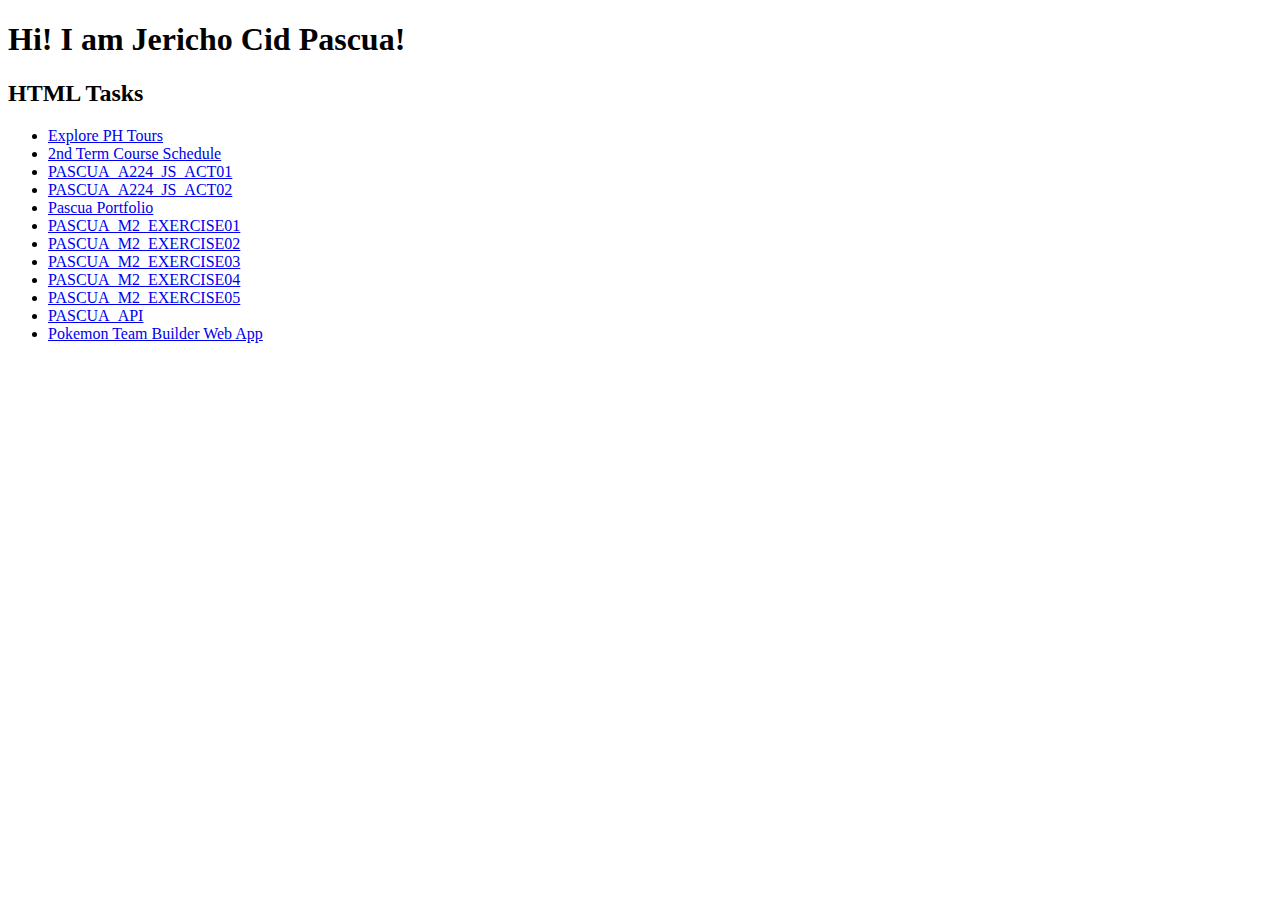
<file: index.html>
<!DOCTYPE html>
    <html lang="en">
        <head>
            <meta charset="UTF-8">
            <meta name="viewport" content="width=device-width, initial-scale=1.0">
            <title>My First Web Page</title>
        </head>
        <body>
            <h1>Hi! I am Jericho Cid Pascua!</h1>

            <h2>HTML Tasks</h2>
            <ul>
                <li><a href="./PascuaExplorePHTours.html">Explore PH Tours</a></li>
                <li><a href="./PascuaCourseSchedule.html">2nd Term Course Schedule</a></li>
                <li><a href="./PASCUA_A224_JS_ACT01/index.html">PASCUA_A224_JS_ACT01</a></li>
                <li><a href="./PASCUA_A224_JS_ACT02/index.html">PASCUA_A224_JS_ACT02</a></li>
                <li><a href="./Portfolio/index.html">Pascua Portfolio</a></li>
                <li><a href="./PASCUA_M2_EXERCISE01.html">PASCUA_M2_EXERCISE01</a></li>
                <li><a href="./PASCUA_M2_EXERCISE02.html">PASCUA_M2_EXERCISE02</a></li>
                <li><a href="./PASCUA_M2_EXERCISE03.html">PASCUA_M2_EXERCISE03</a></li>
                <li><a href="./PASCUA_M2_EXERCISE04.html">PASCUA_M2_EXERCISE04</a></li>
                <li><a href="./PASCUA_M2_EXERCISE05.html">PASCUA_M2_EXERCISE05</a></li>
                <li><a href="./PASCUA_API.html">PASCUA_API</a></li>
                <li><a href="./pokemon_team_builder/public/index.html">Pokemon Team Builder Web App</a></li>
            </ul>
        </body>
    </html>
</file>
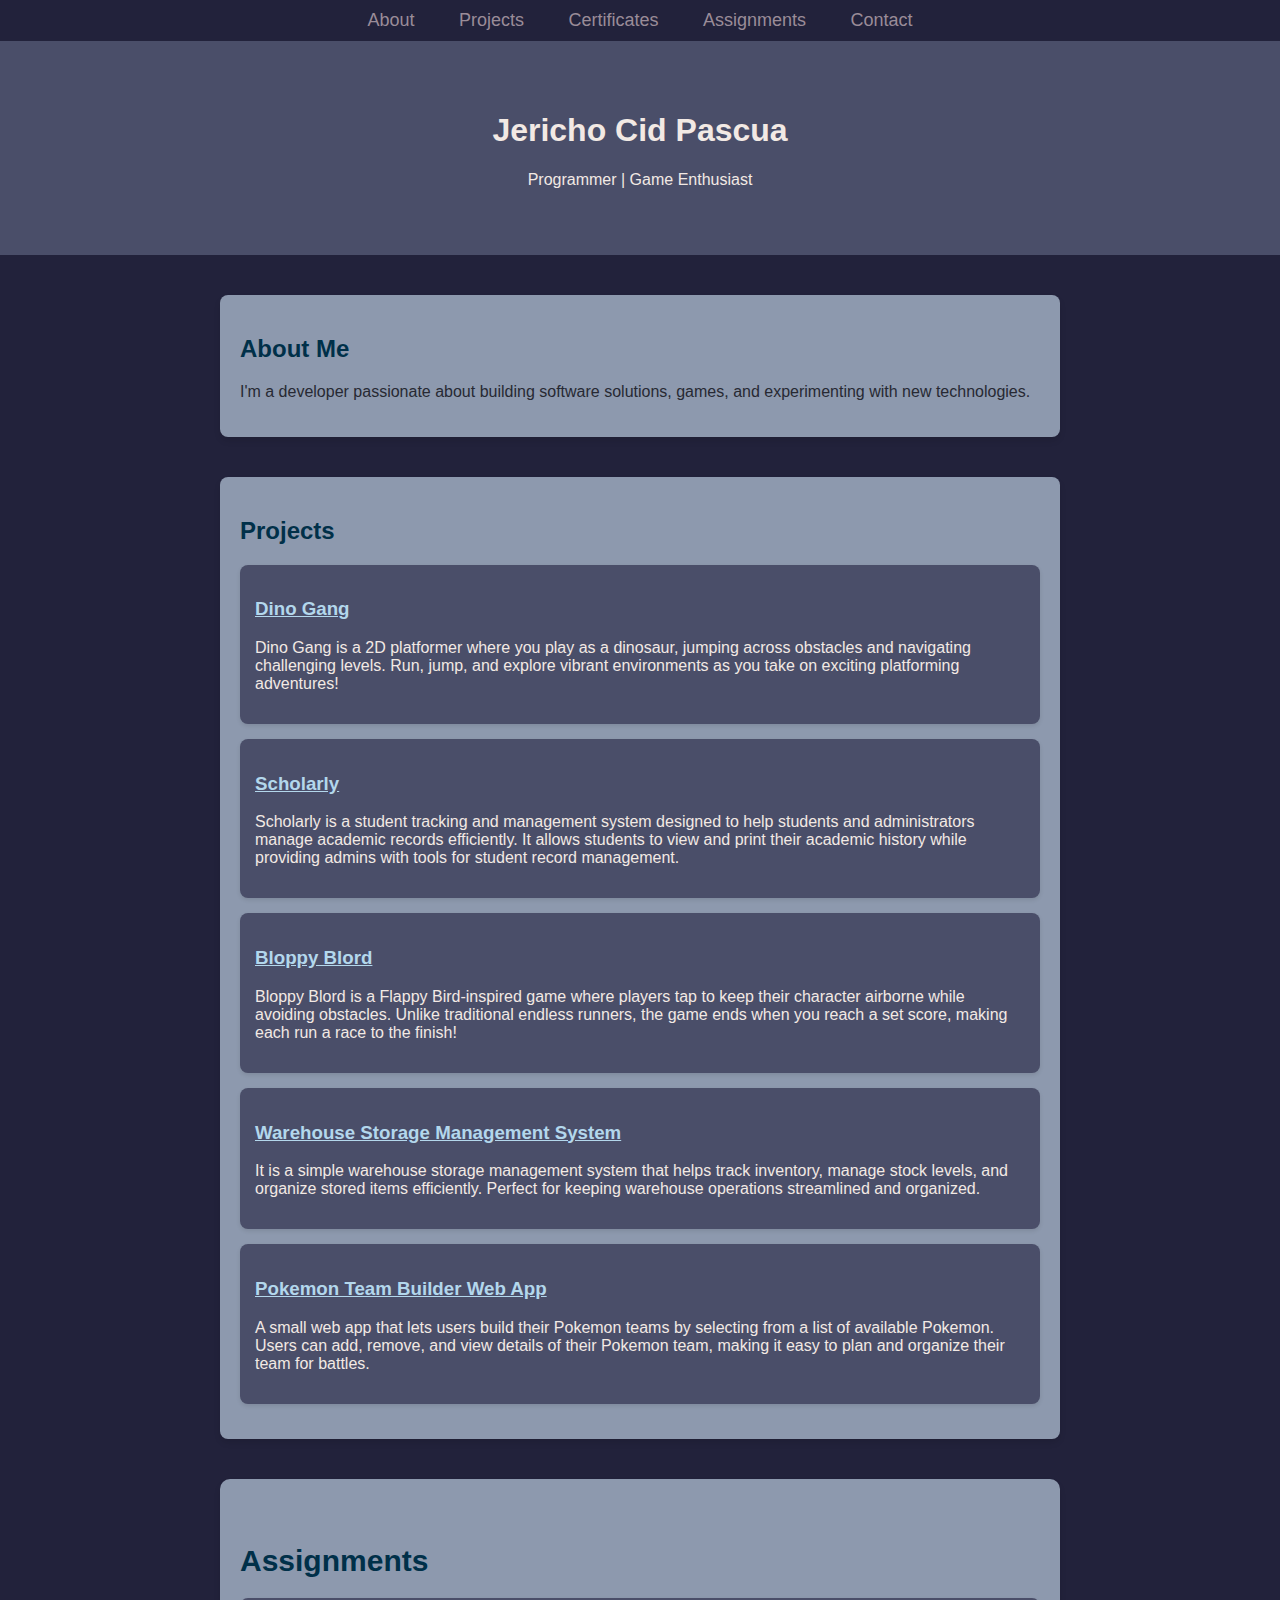
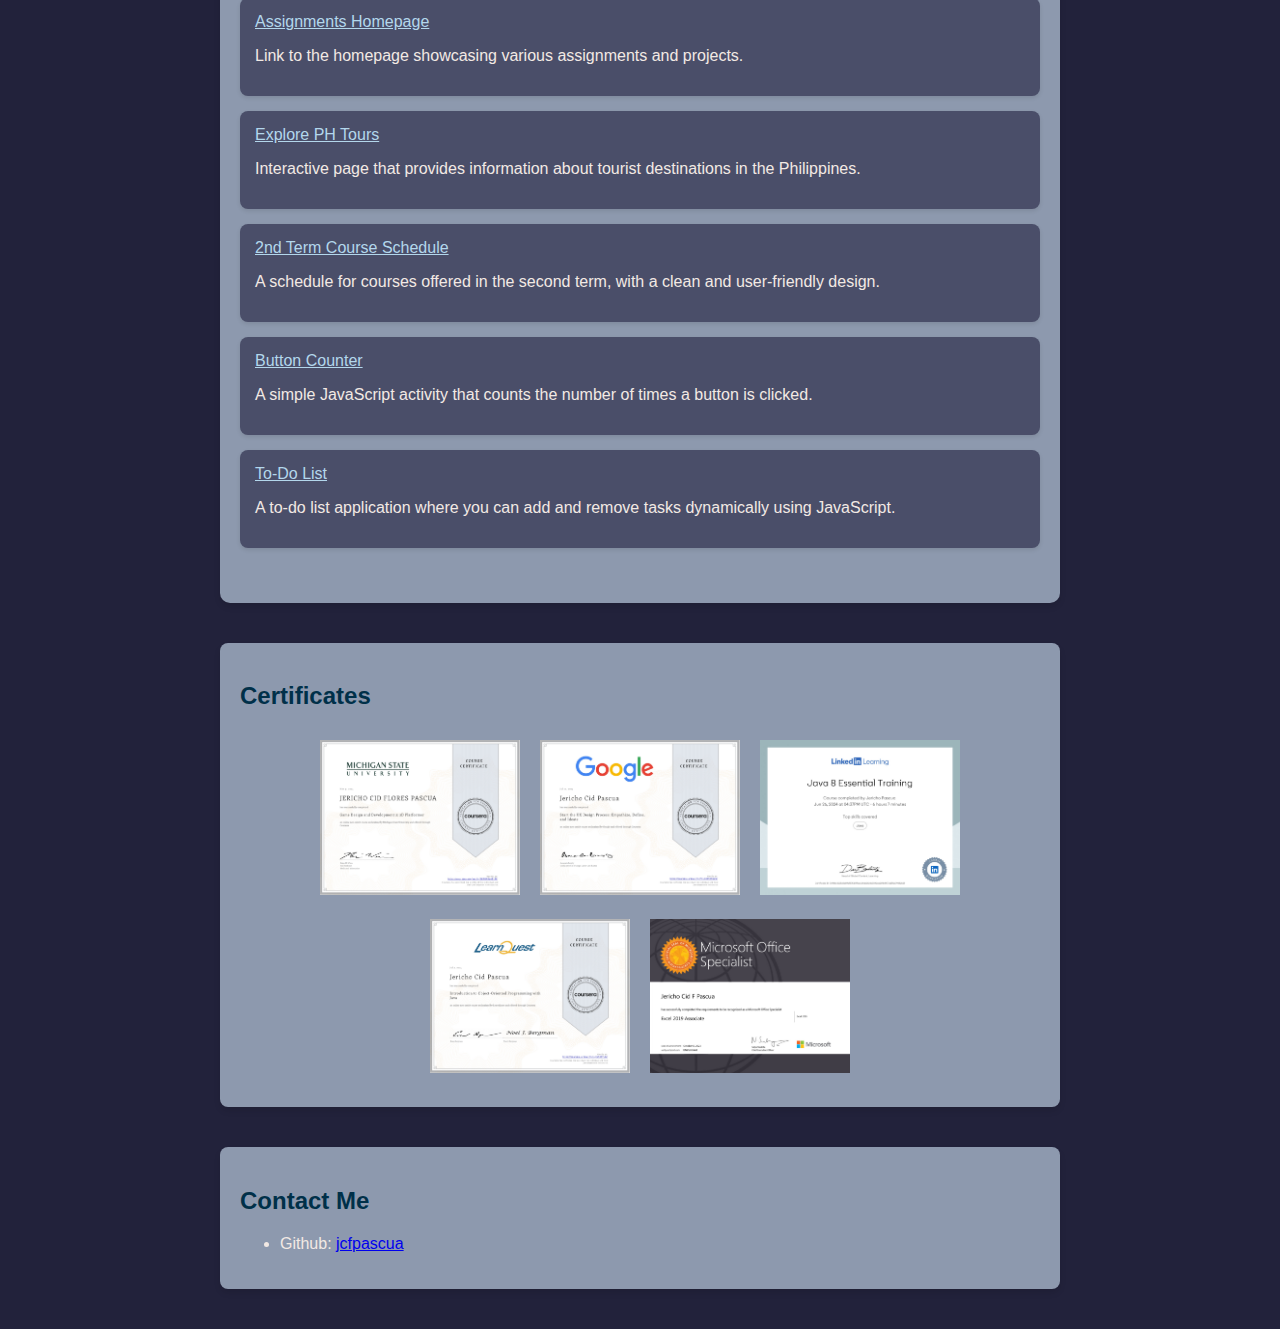
<file: Portfolio/index.html>
<!DOCTYPE html>
<html lang="en">
<head>
    <meta charset="UTF-8">
    <meta name="viewport" content="width=device-width, initial-scale=1.0">
    <title>Jericho Pascua | Portfolio</title>
    <link rel="stylesheet" href="styles.css">
</head>
<body>
    <nav>
        <ul>
            <li><a href="#about">About</a></li>
            <li><a href="#projects">Projects</a></li>
            <li><a href="#certificates">Certificates</a></li>
            <li><a href="#assignments">Assignments</a></li>
            <li><a href="#contact">Contact</a></li>
        </ul>
    </nav>
    
    <header>
        <h1>Jericho Cid Pascua</h1>
        <p>Programmer | Game Enthusiast</p>
    </header>
    
    <section id="about">
        <h2>About Me</h2>
        <p>I'm a developer passionate about building software solutions, games, and experimenting with new technologies.</p>
    </section>
    
    <section id="projects">
        <h2>Projects</h2>
        <div id="projects-container">
            <div class="project1">
                <h3><a href="https://github.com/jcfpascua/Dino-Gang">Dino Gang</a></h3>
                <p>
                    Dino Gang is a 2D platformer where you play as a dinosaur, jumping across obstacles and navigating challenging levels.
                    Run, jump, and explore vibrant environments as you take on exciting platforming adventures!
                </p>
            </div>
            <div class="project1">
                <h3><a href="https://github.com/jcfpascua/Scholarly">Scholarly</a></h3>
                <p>
                    Scholarly is a student tracking and management system designed to help students and administrators manage academic records efficiently. 
                    It allows students to view and print their academic history while providing admins with tools for student record management.
                </p>
            </div>
            <div class="project1">
                <h3><a href="https://github.com/jcfpascua/Bloppy-Blord">Bloppy Blord</a></h3>
                <p>
                    Bloppy Blord is a Flappy Bird-inspired game where players tap to keep their character airborne while avoiding obstacles. Unlike traditional endless runners, 
                    the game ends when you reach a set score, making each run a race to the finish!
                </p>
            </div>
            <div class="project1">
                <h3><a href="https://github.com/jcfpascua/Warehouse-Storage-Management-System"> Warehouse Storage Management System</a></h3>
                <p>
                    It is a simple warehouse storage management system that helps track inventory, 
                    manage stock levels, and organize stored items efficiently. 
                    Perfect for keeping warehouse operations streamlined and organized.
                </p>
            </div>
            <div class="project1">
                <h3><a href="https://github.com/jcfpascua/Warehouse-Storage-Management-System"> Pokemon Team Builder Web App</a></h3>
                <p>
                    A small web app that lets users build their Pokemon teams by selecting from a list of available Pokemon.
                    Users can add, remove, and view details of their Pokemon team, making it easy to plan and organize their team for battles.
                </p>
            </div>
        </div>
    </section>

    <section id="assignments">
        <h2>Assignments</h2>
        <div class="assignment1">
            <a href="https://jcfpascua.github.io/">Assignments Homepage</a>
            <p>Link to the homepage showcasing various assignments and projects.</p>
        </div>
        <div class="assignment1">
            <a href="https://jcfpascua.github.io/PascuaExplorePHTours.html">Explore PH Tours</a>
            <p>Interactive page that provides information about tourist destinations in the Philippines.</p>
        </div>
        <div class="assignment1">
            <a href="https://jcfpascua.github.io/PascuaCourseSchedule.html">2nd Term Course Schedule</a>
            <p>A schedule for courses offered in the second term, with a clean and user-friendly design.</p>
        </div>
        <div class="assignment1">
            <a href="https://jcfpascua.github.io/PASCUA_A224_JS_ACT01/index.html">Button Counter</a>
            <p>A simple JavaScript activity that counts the number of times a button is clicked.</p>
        </div>
        <div class="assignment1">
            <a href="https://jcfpascua.github.io/PASCUA_A224_JS_ACT02/index.html">To-Do List</a>
            <p>A to-do list application where you can add and remove tasks dynamically using JavaScript.</p>
        </div>
    </section>
    
    
    <section id="certificates">
        <h2>Certificates</h2>
        <div class="certificates-container">
            <div class="cert1">
                <a href="certs/Game%20Design%20and%20Development.pdf" target="_blank">
                    <img src="certs/Game%20Design%20and%20Development_page-0001.jpg" alt="Certification 1" class="cert-image">
                </a>
            </div>
            <div class="cert2">
                <a href="certs/Pascua_UX_Certificate.pdf" target="_blank">
                    <img src="certs/Pascua_UX_Certificate_page-0001.jpg" alt="Certification 2" class="cert-image">
                </a>
            </div>
            <div class="cert3">
                <a href="certs/Pascua_Java_Certificate.pdf" target="_blank">
                    <img src="certs/Pascua_Java_Certificate_page-0001.jpg" alt="Certification 3" class="cert-image">
                </a>
            </div>
            <div class="cert4">
                <a href="certs/OOP%20With%20Java.pdf" target="_blank">
                    <img src="certs/OOP%20With%20Java_page-0001.jpg" alt="Certification 4" class="cert-image">
                </a>
            </div>
            <div class="cert5">
                <a href="certs/Microsoft%20Office%20Specialist.pdf" target="_blank">
                    <img src="certs/Microsoft%20Office%20Specialist_page-0001.jpg" alt="Certification 5" class="cert-image">
                </a>
            </div>
        </div>
    </section>

    <section id="contact">
        <h2>Contact Me</h2>
        <ul>
            <li>Github: <a href="https://github.com/jcfpascua">jcfpascua</a></li>
        </ul>
    </section>
    <script src="script.js"></script>
</body>
</html>
</file>
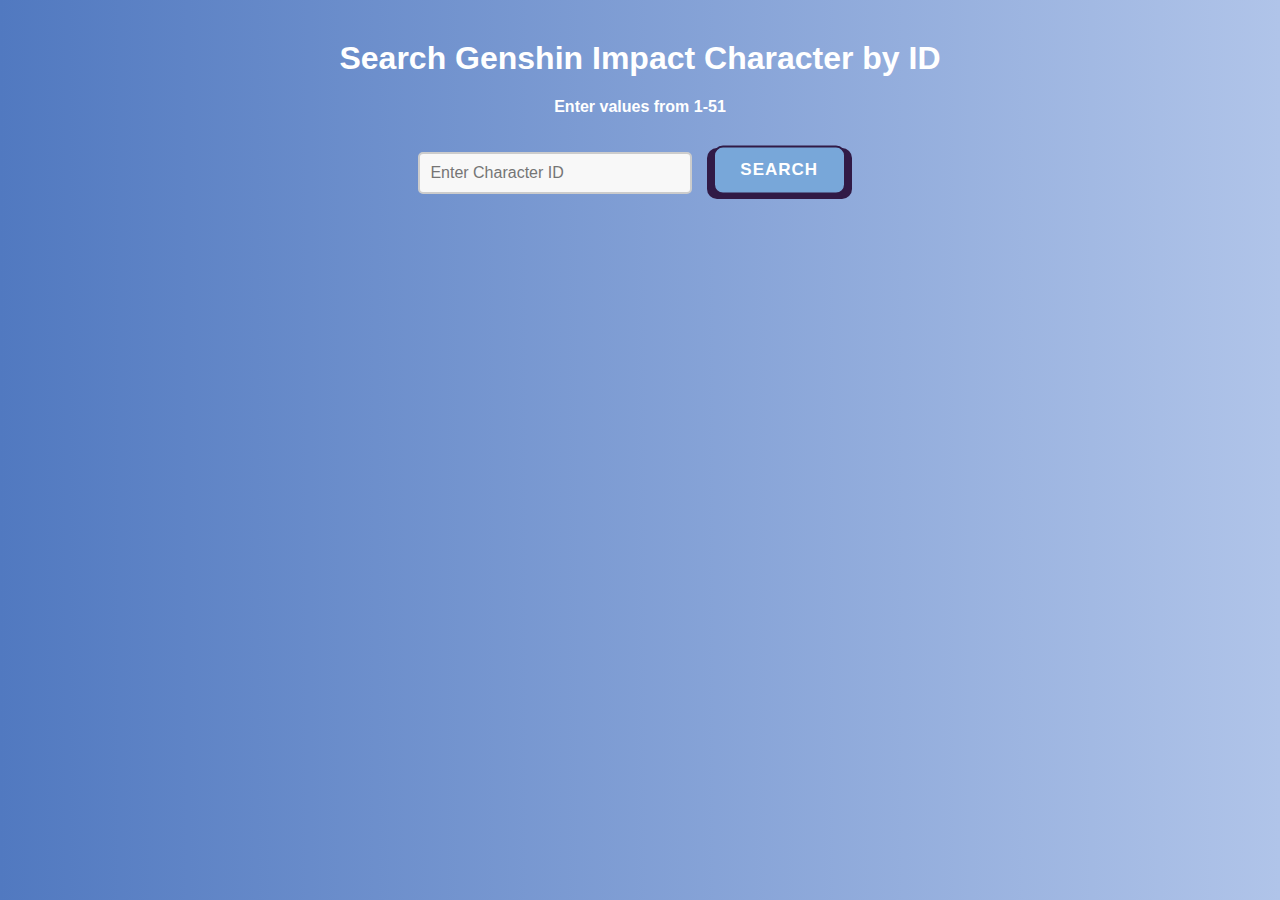
<file: PASCUA_API.html>
<!DOCTYPE html>
<html lang="en">
<head>
    <meta charset="UTF-8">
    <meta name="viewport" content="width=device-width, initial-scale=1.0">
    <title>Genshin Impact Character Search</title>
    <link rel="stylesheet" href="genshin.css">
</head>
<body>
    <div class="container">
        <h1>Search Genshin Impact Character by ID</h1>
        <h4>Enter values from 1-51</h4>
        <input type="number" id="character-id" placeholder="Enter Character ID">
        <button class="button" onclick="fetchCharacter()">
            <span class="button_top"> Search </span>
        </button>
    
        <div id="character-info"></div>
    </div>

    

    <script>
        async function fetchAllCharacters() {
            let allCharacters = [];
            let currentPage = 1;
            let totalPages = 1; 

            try {
                while (currentPage <= totalPages) {
                    const response = await fetch(`https://gsi.fly.dev/characters?page=${currentPage}`);
                    if (!response.ok) throw new Error(`HTTP error! Status: ${response.status}`);

                    const data = await response.json();
                    allCharacters = allCharacters.concat(data.results); 
                    totalPages = data.total_pages; 
                    currentPage++; 
                }
            } catch (error) {
                console.error("Error fetching character data:", error);
                return [];
            }

            return allCharacters;
        }

        async function fetchCharacter() {
            const id = document.getElementById('character-id').value;
            const characterInfo = document.getElementById('character-info');

            if (!id) {
                characterInfo.innerHTML = "Please enter an ID.";
                return;
            }

            characterInfo.innerHTML = "Fetching data...";

            const characters = await fetchAllCharacters(); 

          
            const character = characters.find(char => char.id == id);

            if (!character) {
                characterInfo.innerHTML = "Character not found.";
                return;
            }

            characterInfo.innerHTML = `
                <div class="card">
                    <h2>${character.name}</h2>
                    <p><strong>Rarity:</strong> ${character.rarity.replace('_', ' ')}</p>
                    <p><strong>Weapon:</strong> ${character.weapon}</p>
                    <p><strong>Vision:</strong> ${character.vision}</p>
                    <a href="${character.wiki_url}" target="_blank">More Info</a>
                </div>
            `;
        }
    </script>
</body>
</html>
</file>
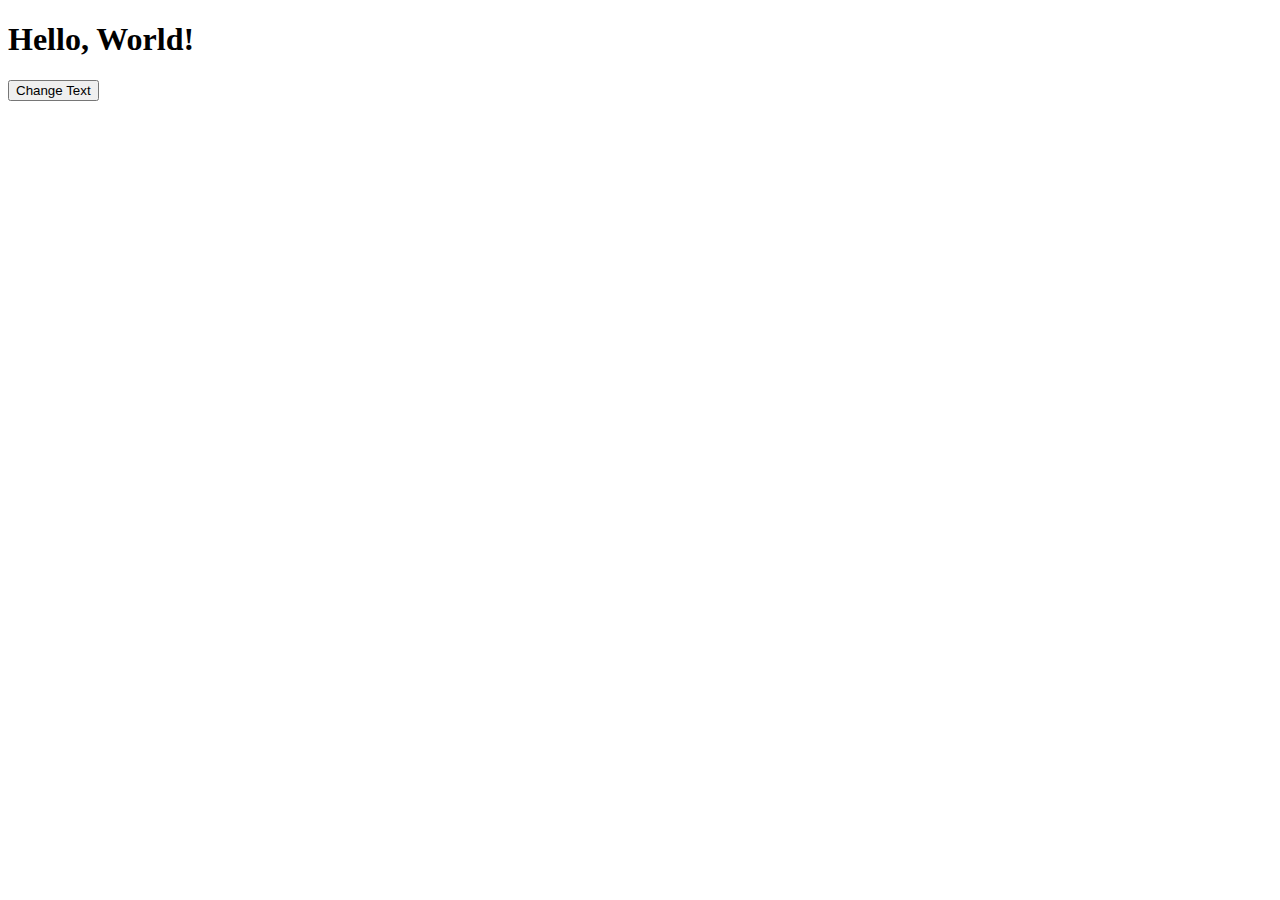
<file: PASCUA_M2_EXERCISE01.html>
<!DOCTYPE html>
<html lang="en">
<head>
    <meta charset="UTF-8">
    <meta name="viewport" content="width=device-width, initial-scale=1.0">
    <title>DOM Example</title>
</head>
<body>
    <h1 id="header">Hello, World!</h1>
    <button id="changeTextBtn">Change Text</button>

    <script>
        // Select the button and header elements
        const button = document.getElementById('changeTextBtn');
        const header = document.getElementById('header');

        // Add an event listener to the button
        button.addEventListener('click', function() {
            header.textContent = 'You clicked the button!';
        });
    </script>
</body>
</html>
</file>
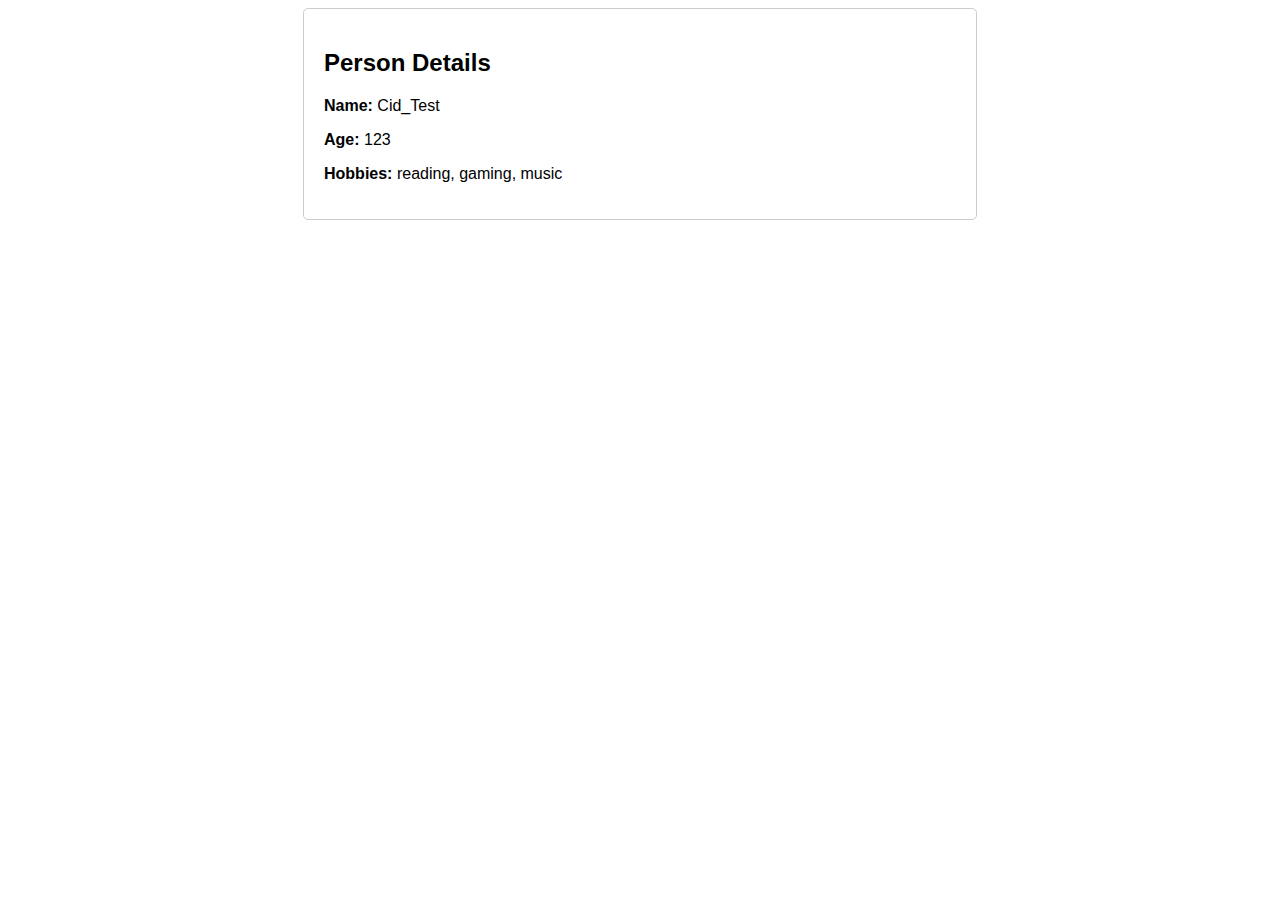
<file: PASCUA_M2_EXERCISE02.html>
<!DOCTYPE html>
<html lang="en">
<head>
    <meta charset="UTF-8">
    <meta name="viewport" content="width=device-width, initial-scale=1.0">
    <title>JSON Data Display</title>
    <style>
        body {
            font-family: Arial, sans-serif;
        }
        .container {
            width: 50%;
            margin: auto;
            padding: 20px;
            border: 1px solid #ccc;
            border-radius: 5px;
        }
    </style>
</head>
<body>

    <div class="container">
        <h2>Person Details</h2>
        <p><strong>Name:</strong> <span id="name"></span></p>
        <p><strong>Age:</strong> <span id="age"></span></p>
        <p><strong>Hobbies:</strong> <span id="hobbies"></span></p>
    </div>

    <script>
        fetch("data.json")
        .then(response => response.json())
        .then(person => {
            document.getElementById("name").textContent = person.name;
            document.getElementById("age").textContent = person.age;
            document.getElementById("hobbies").textContent = person.hobbies.join(", ");
    })
    .catch(error => console.error("Error loading JSON:", error));

    </script>

</body>
</html>
</file>
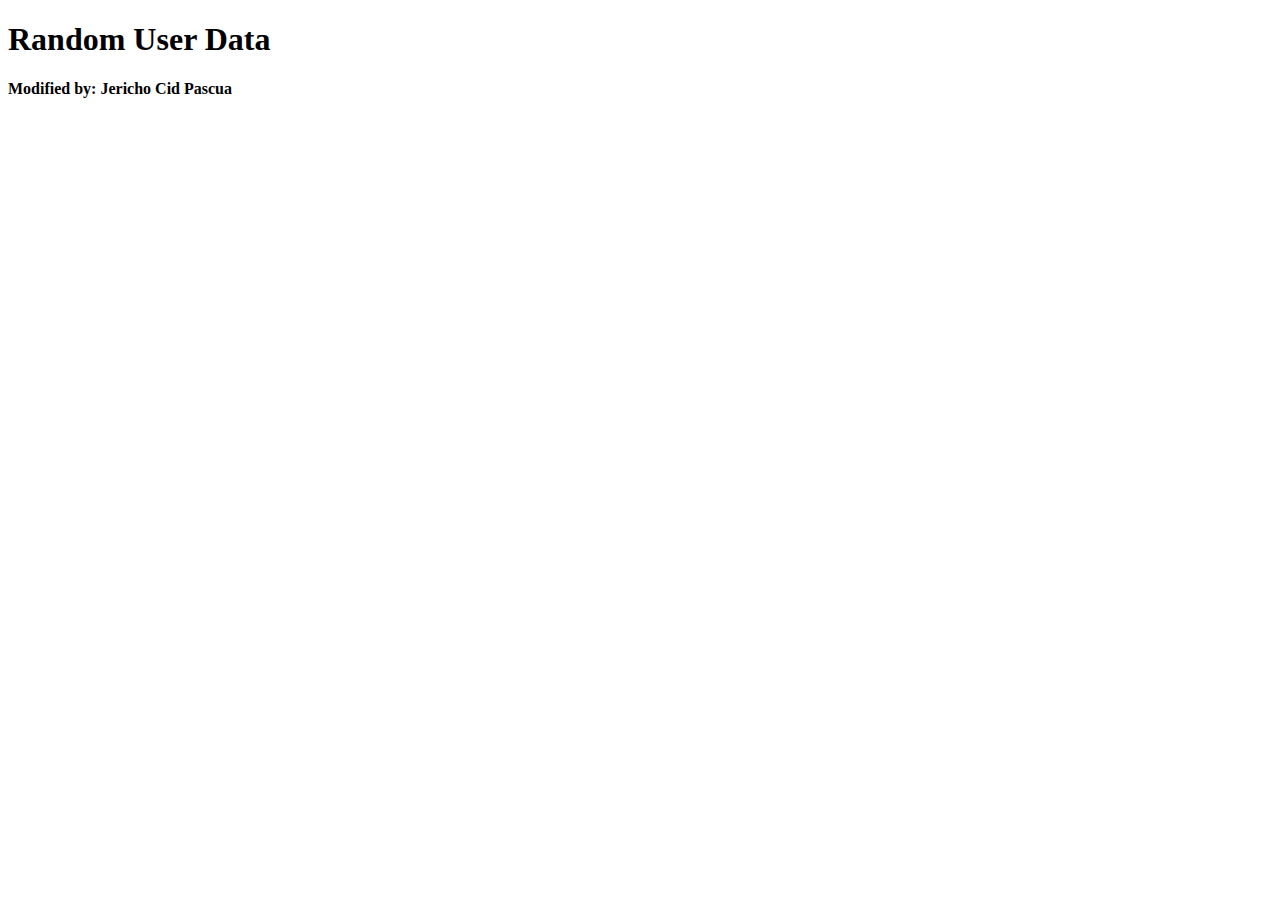
<file: PASCUA_M2_EXERCISE03.html>
<!DOCTYPE html>
<html lang="en">
<head>
    <meta charset="UTF-8">
    <meta name="viewport" content="width=device-width, initial-scale=1.0">
    <title>Fetch API Example</title>
</head>
<body>
    <h1>Random User Data</h1>
    <h4>Modified by: Jericho Cid Pascua</h4>
    <div id="userData"></div>

    <script>
        // Fetch data from a public API
        fetch('https://randomuser.me/api/')
            .then(response => response.json())  // Parse the response as JSON
            .then(data => {
                // Extract user data from the response
                const user = data.results[0];
                const userDataDiv = document.getElementById('userData');
                
                // Display user data on the page
                userDataDiv.innerHTML = `
                    <p>Name: ${user.name.first} ${user.name.last}</p>
                    <p>Email: ${user.email}</p>
                    <p>Location: ${user.location.city}, ${user.location.country}</p>
                    <p>Phone Number: ${user.phone}</p>
                    <img src="${user.picture.medium}" alt="User Image">
                `;
            })
            .catch(error => console.error('Error fetching data:', error));
    </script>
</body>
</html>
</file>
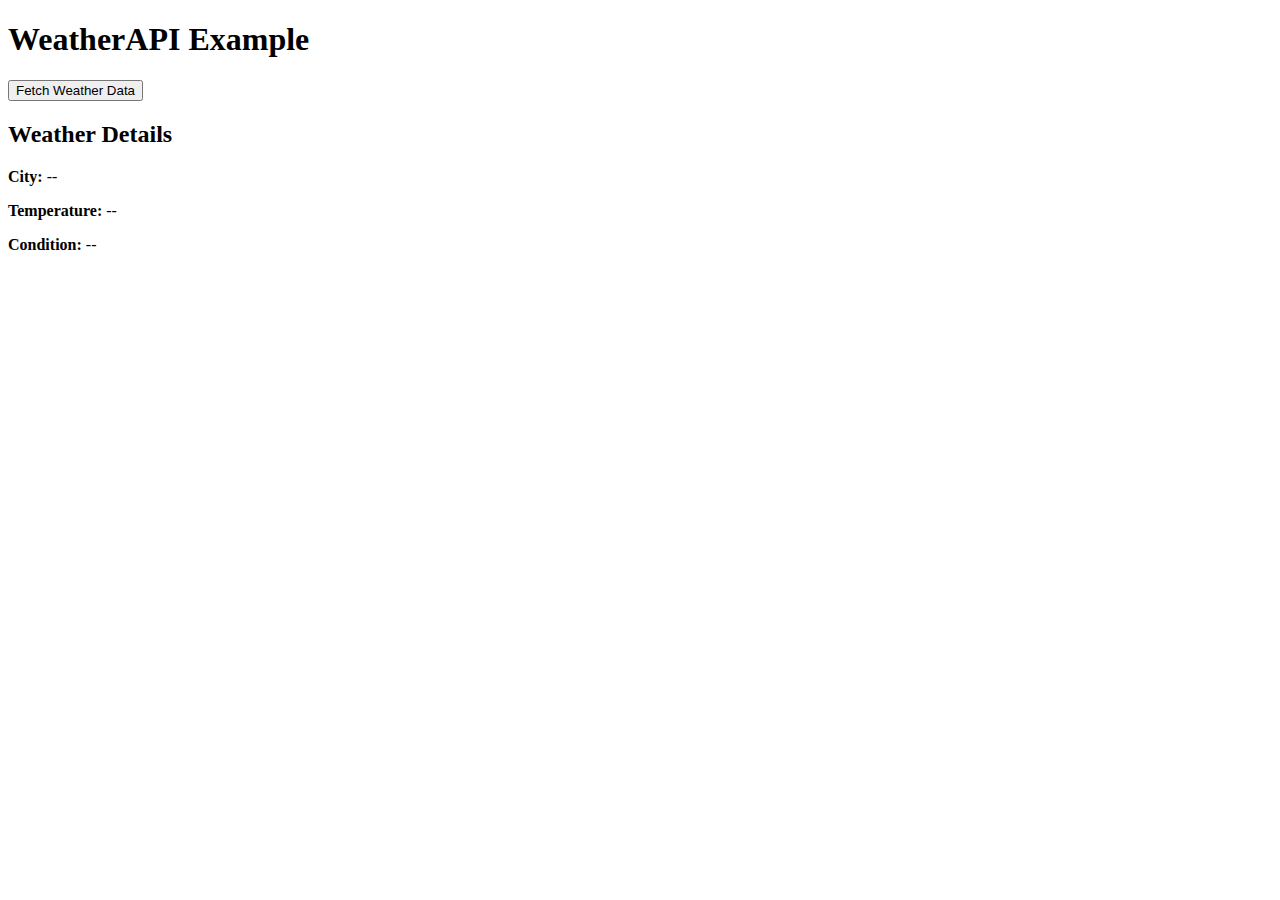
<file: PASCUA_M2_EXERCISE04.html>
<!DOCTYPE html>
<html lang="en">
<head>
  <meta charset="UTF-8">
  <meta name="viewport" content="width=device-width, initial-scale=1.0">
  <title>WeatherAPI Example</title>
</head>
<body>
  <h1>WeatherAPI Example</h1>
  
  <button onclick="callAPI()">Fetch Weather Data</button>
  
  <div>
    <h2>Weather Details</h2>
    <p><strong>City:</strong> <span id="weather_city">--</span></p>
    <p><strong>Temperature:</strong> <span id="weather_temperature">--</span></p>
    <p><strong>Condition:</strong> <span id="weather_condition">--</span></p>
  </div>

    <script>
        // Replace with your WeatherAPI key
        const apiKey = '40c0b30c9b8049b7a2214006250902';
        // Change this to the city you want to search
        const city = 'London'; 

        function callAPI() {
            const url = `http://api.weatherapi.com/v1/current.json?key=${apiKey}&q=${city}&aqi=no`;

            fetch(url)
            .then(response => response.json())
            .then(data => {
                console.log(data);

                document.querySelector("#weather_city").textContent = data.location.name || 'N/A';
                document.querySelector("#weather_temperature").textContent = `${data.current.temp_c}°C` || 'N/A';
                document.querySelector("#weather_condition").textContent = data.current.condition.text || 'N/A';
            });
        }
    </script>
</body>
</html>
</file>
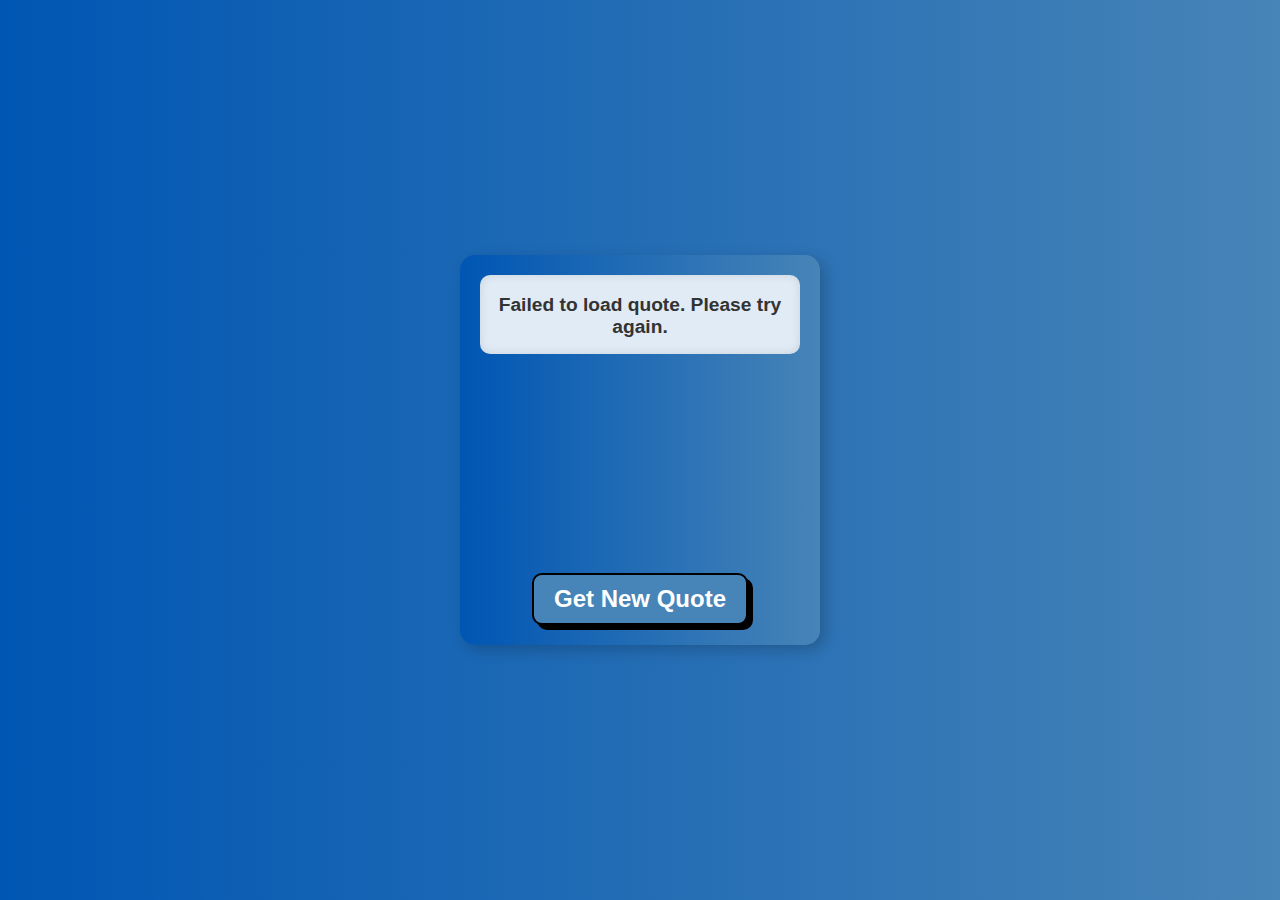
<file: PASCUA_M2_EXERCISE05.html>
<!DOCTYPE html>
<html lang="en">
<head>
    <meta charset="UTF-8">
    <meta name="viewport" content="width=device-width, initial-scale=1.0">
    <title>Random Quote Generator</title>
    <style>
        body {
            font-family: Arial, sans-serif;
            background: linear-gradient(to left, #4784b7 0%, #0056b3 100%);
            display: flex;
            justify-content: center;
            align-items: center;
            height: 100vh;
            margin: 0;
        }

        .card {
            width: 320px;
            padding: 20px;
            border-radius: 15px;
            background: linear-gradient(to left, #4784b7 0%, #0056b3 100%);
            box-shadow: 5px 5px 15px rgba(0, 0, 0, 0.2);
            text-align: center;
            display: flex;
            flex-direction: column;
            align-items: center;
            justify-content: space-between;
            min-height: 350px;
        }

        .card-content {
            background: #e0ebf5;
            border-radius: 10px;
            width: 100%;
            box-shadow: inset 0px 0px 10px rgba(0, 0, 0, 0.1);
            text-align: center;
        }

        #quote {
            font-size: 1.2em;
            color: #333;
            font-weight: bold;
            margin-bottom: 10px;
            word-wrap: break-word;
        }

        #author {
            font-style: italic;
            color: #555;
        }

        button {
            padding: 10px 20px;
            font-size: 24px;
            font-weight: bold;
            color: #fff;
            background-color: #4784b7;
            border: 2px solid #000;
            border-radius: 10px;
            box-shadow: 5px 5px 0px #000;
            transition: all 0.3s ease;
            cursor: pointer;
        }

        button:hover {
            background-color: #0056b3;
        }

    </style>
</head>
<body>

    <div class="card">
        <div class="card-content">
            <p id="quote">Click the button to get a random quote!</p>
            <p id="author"></p>
        </div>
        <button id="newQuoteBtn">Get New Quote</button>
    </div>

    <script>
        const quoteElement = document.getElementById('quote');
        const authorElement = document.getElementById('author');
        const button = document.getElementById('newQuoteBtn');

        // Function to fetch a random quote
        function fetchQuote() {
            quoteElement.textContent = 'Loading quote...';
            authorElement.textContent = '';

            fetch('https://dummyjson.com/quotes')
                .then(response => {
                    if (!response.ok) {
                        throw new Error(`HTTP error! Status: ${response.status}`);
                    }
                    return response.json();
                })
                .then(data => {
                    const randomIndex = Math.floor(Math.random() * data.quotes.length);
                    const randomQuote = data.quotes[randomIndex];

                    quoteElement.textContent = `"${randomQuote.quote}"`;
                    authorElement.textContent = `- ${randomQuote.author}`;
                })
                .catch(error => {
                    console.error('Error fetching quote:', error);
                    quoteElement.textContent = 'Failed to load quote. Please try again.';
                    authorElement.textContent = '';
                });
        }

        // Fetch a quote on button click
        button.addEventListener('click', fetchQuote);

        // Load a quote when the page opens
        fetchQuote();
    </script>

</body>
</html>
</file>
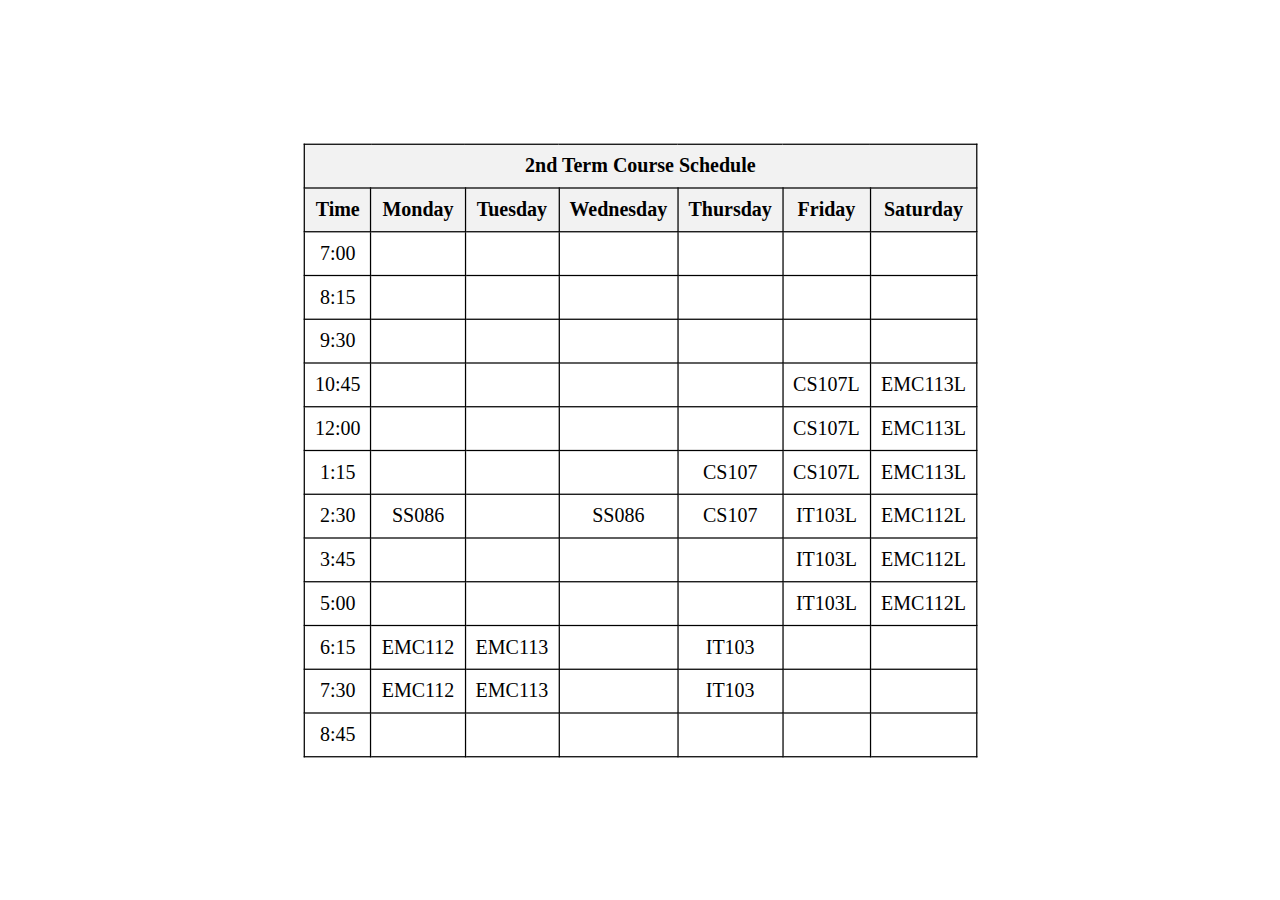
<file: PascuaCourseSchedule.html>
<!DOCTYPE html>
<html lang="en">
    <head>
        <meta charset="UTF-8">
        <meta name="viewport" content="width=device-width, initial-scale=1.0">
        <link rel="stylesheet" href="style.css">
        <title>Web Programming Course Schedule</title>
        
    </head>
    <body class="course-schedule-body">
        <div class="table-container">
            <table>
                <thead>
                    <tr>
                        <th colspan="7">2nd Term Course Schedule</th>
                    </tr>
                    <tr>
                        <th>Time</th>
                        <th>Monday</th>
                        <th>Tuesday</th>
                        <th>Wednesday</th>
                        <th>Thursday</th>
                        <th>Friday</th>
                        <th>Saturday</th>
                    </tr>
                </thead>
                <tbody>
                    <tr>
                        <td>7:00</td>
                        <td></td>
                        <td></td>
                        <td></td>
                        <td></td>
                        <td></td>
                        <td></td>
                    </tr>
                    <tr>
                        <td>8:15</td>
                        <td></td>
                        <td></td>
                        <td></td>
                        <td></td>
                        <td></td>
                        <td></td>
                    </tr>
                    <tr>
                        <td>9:30</td>
                        <td></td>
                        <td></td>
                        <td></td>
                        <td></td>
                        <td></td>
                        <td></td>
                    </tr>
                    <tr>
                        <td>10:45</td>
                        <td></td>
                        <td></td>
                        <td></td>
                        <td></td>
                        <td>CS107L</td>
                        <td>EMC113L</td>
                    </tr>
                    <tr>
                        <td>12:00</td>
                        <td></td>
                        <td></td>
                        <td></td>
                        <td></td>
                        <td>CS107L</td>
                        <td>EMC113L</td>
                    </tr>
                    <tr>
                        <td>1:15</td>
                        <td></td>
                        <td></td>
                        <td></td>
                        <td>CS107</td>
                        <td>CS107L</td>
                        <td>EMC113L</td>
                    </tr>
                    <tr>
                        <td>2:30</td>
                        <td>SS086</td>
                        <td></td>
                        <td>SS086</td>
                        <td>CS107</td>
                        <td>IT103L</td>
                        <td>EMC112L</td>
                    </tr>
                    <tr>
                        <td>3:45</td>
                        <td></td>
                        <td></td>
                        <td></td>
                        <td></td>
                        <td>IT103L</td>
                        <td>EMC112L</td>
                    </tr>
                    <tr>
                        <td>5:00</td>
                        <td></td>
                        <td></td>
                        <td></td>
                        <td></td>
                        <td>IT103L</td>
                        <td>EMC112L</td>
                    </tr>
                    <tr>
                        <td>6:15</td>
                        <td>EMC112</td>
                        <td>EMC113</td>
                        <td></td>
                        <td>IT103</td>
                        <td></td>
                        <td></td>
                    </tr>
                    <tr>
                        <td>7:30</td>
                        <td>EMC112</td>
                        <td>EMC113</td>
                        <td></td>
                        <td>IT103</td>
                        <td></td>
                        <td></td>
                    </tr>
                    <tr>
                        <td>8:45</td>
                        <td></td>
                        <td></td>
                        <td></td>
                        <td></td>
                        <td></td>
                        <td></td>
                    </tr>
                </tbody>
            </table>
        </div>
    </body>
</html>
</file>
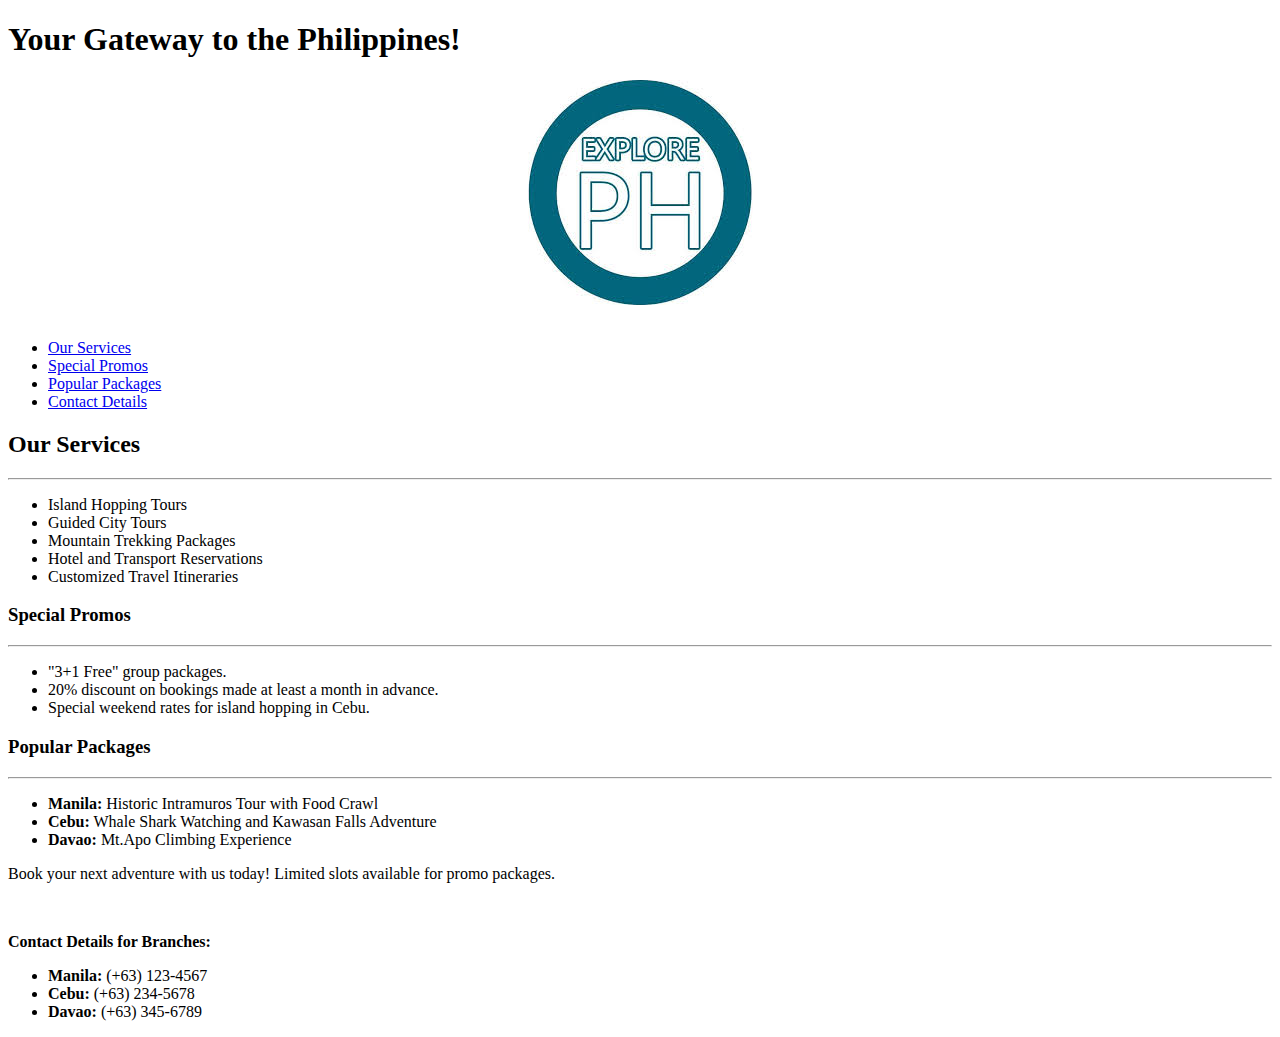
<file: PascuaExplorePHTours.html>
<!DOCTYPE html>
<html lang="en">
    <head>
        <meta charset="UTF-8">
        <meta name="viewport" content="width=device-width, initial-scale=1.0">
        <link rel="stylesheet" href="style.css">
        <title>Explore PH Tours</title>
    </head>
    <body>
        <h1>Your Gateway to the Philippines!</h1>
        <img src="exploreph.jpg" alt="exploreph_logo" class="center">
        <br>

        <nav>
            <ul>
                <li><a href="#services">Our Services</a></li>
                <li><a href="#special_promos">Special Promos</a></li>
                <li><a href="#packages">Popular Packages</a></li>
                <li><a href="#contact">Contact Details</a></li>
            </ul>
        </nav>

        <h2>Our Services</h2><hr>
        <ul id="services">
            <li>Island Hopping Tours</li>
            <li>Guided City Tours</li>
            <li>Mountain Trekking Packages</li>
            <li>Hotel and Transport Reservations</li>
            <li>Customized Travel Itineraries</li>   
        </ul>

        <h3>Special Promos</h3><hr>
        <ul id="special_promos">
            <li>"3+1 Free" group packages.</li>
            <li>20% discount on bookings made at least a month in advance.</li>
            <li>Special weekend rates for island hopping in Cebu.</li>
        </ul>

        <h3>Popular Packages</h3><hr>
        <ul id="packages">
            <li><b>Manila:</b> Historic Intramuros Tour with Food Crawl</li>
            <li><b>Cebu:</b> Whale Shark Watching and Kawasan Falls Adventure</li>
            <li><b>Davao:</b> Mt.Apo Climbing Experience</li>
        </ul>

        <p>Book your next adventure with us today! Limited slots available for promo packages.</p>
        <br>
        <p><b>Contact Details for Branches:</b></p>
        <ul id="contact">
            <li><b>Manila:</b> (+63) 123-4567</li>
            <li><b>Cebu:</b> (+63) 234-5678</li>
            <li><b>Davao:</b> (+63) 345-6789</li>
        </ul>
    </body>
</html>
</file>
<file: Portfolio/styles.css>
body {
    font-family: Arial, sans-serif;
    margin: 0;
    padding: 0;
    background-color: #22223b;  
    color: #f2e9e4;  
}

nav {
    background-color: #22223b;  
    padding: 10px 0;
}

nav ul {
    list-style: none;
    text-align: center;
    padding: 0;
    margin: 0;
}

nav ul li {
    display: inline;
    margin: 0 20px;
}

nav ul li a {
    color: #9a8c98;  
    text-decoration: none;
    font-size: 18px;
}

nav ul li a:hover {
    color: #4a4e69;  
    text-decoration: underline;
}

header {
    text-align: center;
    padding: 50px;
    background-color: #4a4e69; 
    color: #f2e9e4; 
}

section {
    max-width: 800px;
    margin: 40px auto;
    padding: 20px;
    background: #8d99ae; 
    border-radius: 8px;
    box-shadow: 0px 4px 6px rgba(0, 0, 0, 0.1);
}

h2, h3 {
    color: #003049;  
}

#about {
    color: #272933;
}

.project1, .assignment1 {
    background: #4a4e69;  
    padding: 15px;
    margin: 15px 0;
    border-radius: 8px;
    box-shadow: 0px 2px 4px rgba(0, 0, 0, 0.1);
    transition: transform 0.3s ease;
}

.project1 a, .assignment1 a {
    color: #b3d7ec; 
}

.project1 a:hover, .assignment1 a:hover {
    color: #003049; 
    text-decoration: underline;
}

.project1:hover, .assignment1:hover {
    transform: scale(1.1);
}

.certificates-container {
    display: flex;
    justify-content: center;
    align-items: center;
    flex-wrap: wrap;
}

.cert-image {
    width: 200px;
    height: auto;
    margin: 10px;
    transition: transform 0.3s ease;
}

.cert-image:hover {
    transform: scale(1.1);
}

html {
    scroll-behavior: smooth;
}

#assignments {
    padding: 40px 20px;
    background-color: #8d99ae;
    border-radius: 10px;
}

#assignments h2 {
    font-size: 30px;
    margin-bottom: 20px;
}

.assignment {
    padding: 15px;
    border-radius: 8px;
    box-shadow: 0px 4px 6px rgba(0, 0, 0, 0.1);
    width: 100%;
    max-width: 320px;
    transition: transform 0.3s ease;
}

.assignment a {
    font-size: 18px;
    text-decoration: none;
    font-weight: bold;
}

.assignment a:hover {
    text-decoration: underline;
}

.assignment:hover {
    transform: scale(1.1);
}

.assignment p {
    color: #003049;
    font-size: 14px;
    margin-top: 10px;
    text-align: justify;
}

@media (max-width: 768px) {
    .certificates-container {
        justify-content: center;
    }
    .cert-image {
        width: 150px;
    }

    section {
        margin: 20px;
        padding: 15px;
    }

    nav ul li {
        display: block;
        margin: 10px 0;
    }

    header {
        padding: 30px;
    }

    #assignments-container {
        grid-template-columns: 1fr;
    }

    .assignment {
        max-width: 90%;
    }
}
</file>
<file: genshin.css>
body {
    font-family: Arial, sans-serif;
    text-align: center;
    margin: 40px;
    background: linear-gradient(to left, #b0c4e9, #5179c0);
    color: white;
}

input {
    padding: 10px;
    font-size: 16px;
    width: 250px;
    margin: 10px 0 20px;
    border: 2px solid #ccc;
    border-radius: 5px;
    background-color: #f8f8f8;
    color: black;
}

button {
    --button_color: #78a7d9; 
    --button_outline_color: rgb(49, 26, 70); 
    
    font-size: 17px;
    font-weight: bold;
    border: none;
    cursor: pointer;
    border-radius: 10px;
    background: var(--button_outline_color);
    margin: 10px;
    transition: all 0.2s ease-in-out;
}

.button_top {
    display: block;
    box-sizing: border-box;
    border: 2px solid var(--button_outline_color);
    border-radius: 10px;
    padding: 0.75em 1.5em;
    background: var(--button_color);
    color: white;
    font-weight: bold;
    text-transform: uppercase;
    letter-spacing: 1px;
    transform: translateY(-0.2em);
    transition: transform 0.1s ease, background 0.2s ease-in-out, color 0.2s ease-in-out;
}

button:hover .button_top {
    transform: translateY(-0.33em);
    background: #6667bb; 
}

/* Active (Click) Effect */
button:active .button_top {
    transform: translateY(0);
    background: #6667bb;
}

#character-info {
    margin-top: 30px;
    display: flex;
    justify-content: center;
}

.card {
    display: inline-block;
    width: 320px;
    border-radius: 12px;
    box-shadow: 0 6px 15px rgba(0, 0, 0, 0.5);
    padding: 20px;
    margin-top: 20px;
    background: rgba(255, 255, 255, 0.1); 
    backdrop-filter: blur(8px); 
    text-align: center; 
    border: 2px solid rgba(255, 255, 255, 0.3);
    transition: transform 0.2s ease-in-out;
}

.card:hover {
    transform: scale(1.05);
}

.card h2 {
    margin-top: 0;
    font-family: 'Poppins', sans-serif; 
    font-size: 22px;
    font-weight: bold;
    color: black; 
}

.card p {
    margin: 8px 0;
    font-family: 'Poppins', sans-serif;
    font-size: 16px;
    color: black; 
}

.card a {
    display: block;
    margin-top: 12px;
    text-decoration: none;
    font-size: 14px;
    font-weight: bold;
    color: #25383e;
    transition: color 0.2s ease-in-out;
}

.card a:hover {
    color: #ffffff; /* White on hover */
}
</file>
<file: style.css>
.center {
    display: block;
    margin-left: auto;
    margin-right: auto;
}

.course-schedule-body {
    margin: 0;
    height: 100vh;
    display: flex;
    justify-content: center; 
    align-items: center;    
}

.table-container {
    transform: scale(1.25);
    transform-origin: center;
}

table {
    width: 100;
    border-collapse: collapse;
}

th, td{
    border: 1px solid black;
    padding: 8px;
    text-align: center;
}

th {
    background-color: #f2f2f2; 
}
</file>
